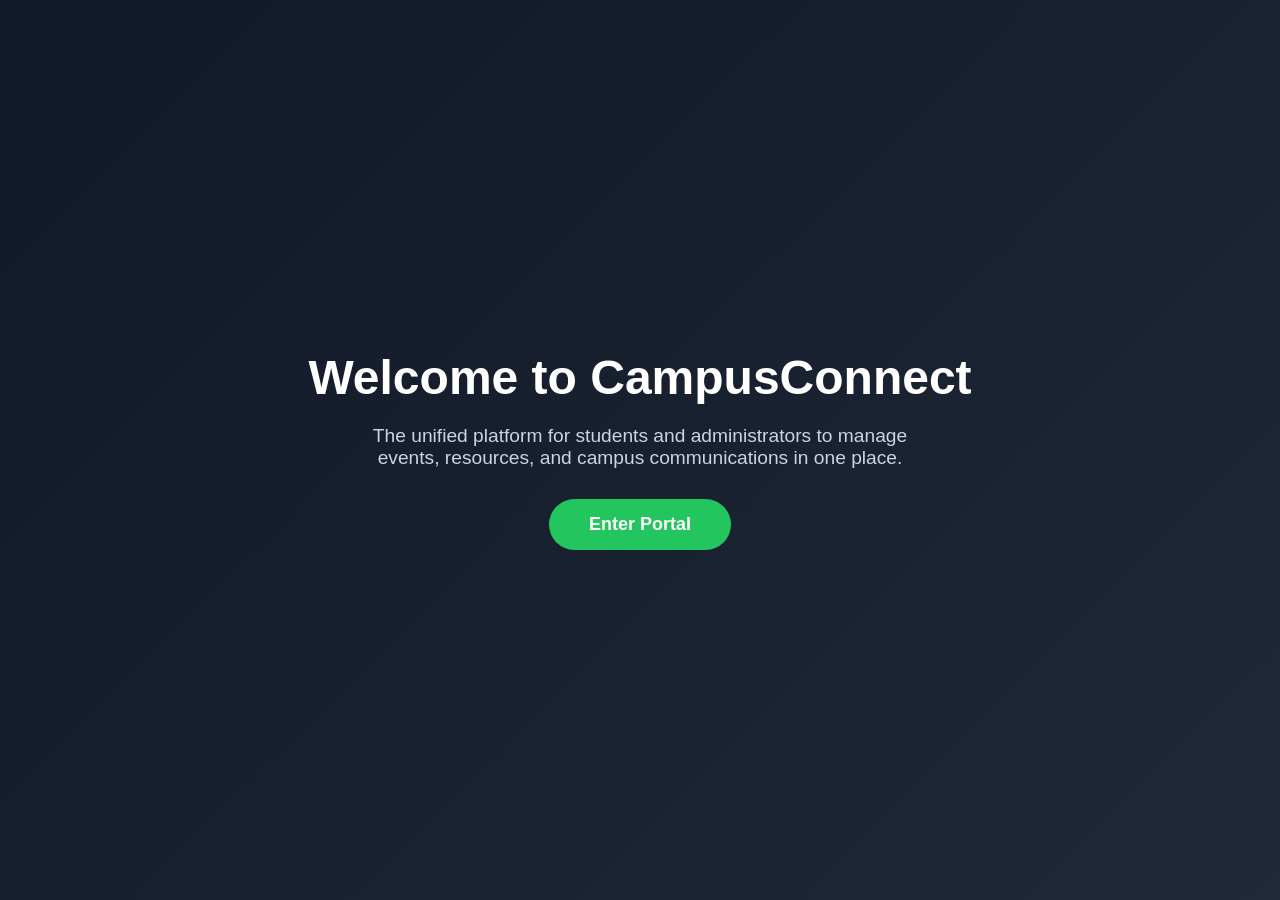
<file: index.html>
<!DOCTYPE html>
<html lang="en">
<head>
  <meta charset="UTF-8" />
  <meta name="viewport" content="width=device-width, initial-scale=1.0"/>
  <title>Welcome to CampusConnect</title>
  <link rel="stylesheet" href="styles.css">
  <style>
    
    .hero {
      height: 100vh;
      display: flex;
      flex-direction: column;
      justify-content: center;
      align-items: center;
      text-align: center;
      background: linear-gradient(135deg, #111827 0%, #1f2937 100%);
      color: white;
    }
    .hero h1 {
      font-size: 3rem;
      margin-bottom: 20px;
    }
    .hero p {
      font-size: 1.2rem;
      margin-bottom: 30px;
      color: #cbd5e1;
      max-width: 600px;
    }
    .get-started-btn {
      padding: 15px 40px;
      font-size: 18px;
      background-color: #22c55e;
      color: white;
      text-decoration: none;
      border-radius: 30px;
      font-weight: bold;
      transition: transform 0.2s;
    }
    .get-started-btn:hover {
      transform: scale(1.05);
      background-color: #16a34a;
    }
  </style>
</head>
<body>

  <div class="hero">
    <h1>Welcome to CampusConnect</h1>
    <p>The unified platform for students and administrators to manage events, resources, and campus communications in one place.</p>
    
    <a href="login.html" class="get-started-btn">Enter Portal</a>
  </div>

</body>
</html>
</file>
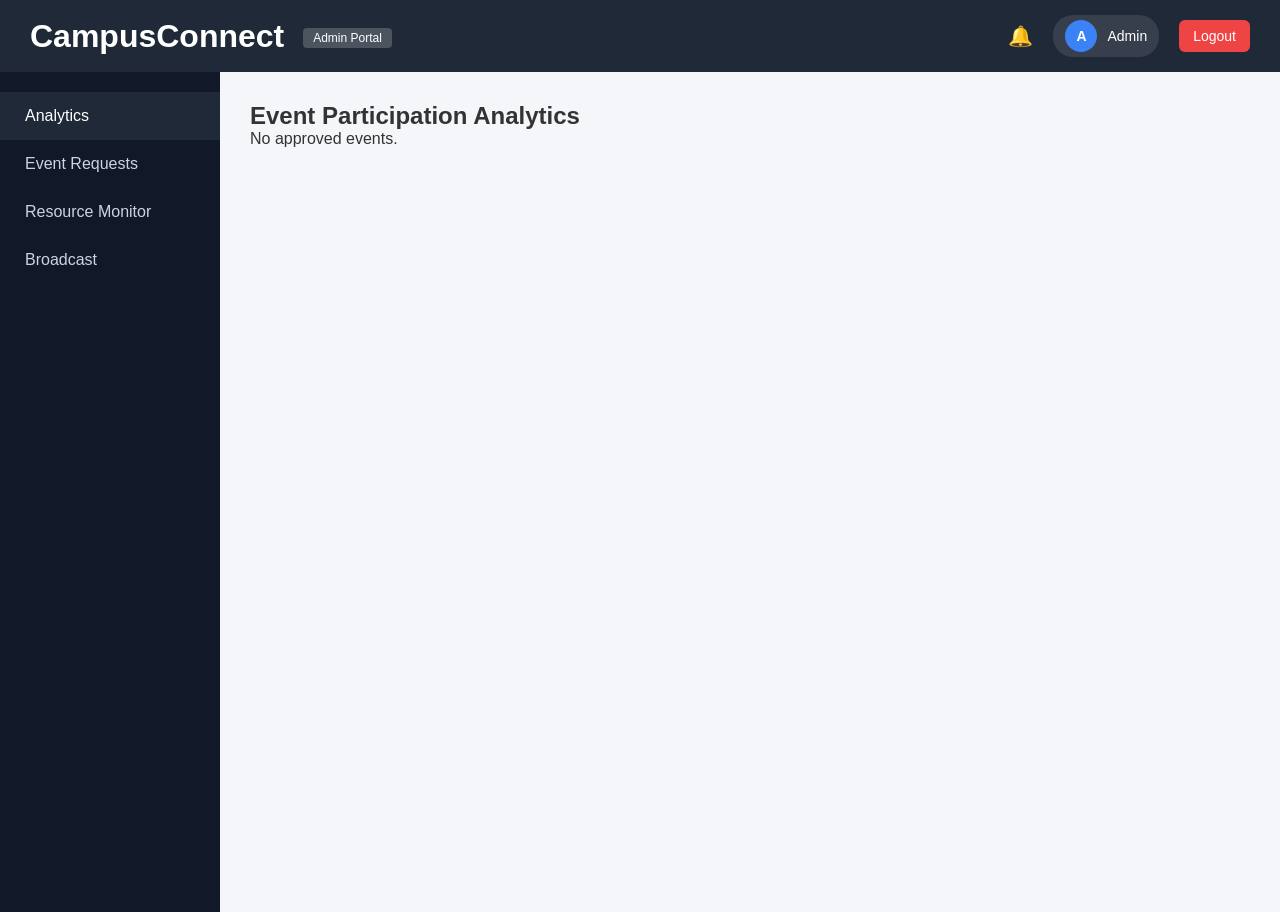
<file: admin.html>
<!DOCTYPE html>
<html lang="en">
<head>
  <meta charset="UTF-8"><title>Admin Portal</title>
  <link rel="stylesheet" href="styles.css">
  <style>
    .notif-badge { background: #ef4444; color: white; border-radius: 50%; padding: 2px 6px; font-size: 10px; position: absolute; top: -5px; right: -5px; }
  </style>
</head>
<body>
  <header class="navbar">
    <h1>CampusConnect <span class="role-badge">Admin Portal</span></h1>
    <div class="nav-right">
      <div style="position:relative;">
        <span style="font-size:20px;">🔔</span>
        <span id="notif-count" class="notif-badge" style="display:none;">0</span>
      </div>
      <div class="user-profile-trigger" onclick="toggleProfileModal()">
        <div class="profile-img">A</div>
        <span id="nav-username">Admin</span>
      </div>
      <button class="logout-btn" onclick="logout()">Logout</button>
    </div>
  </header>

  <div class="container">
    <aside class="sidebar">
      <ul>
        <li class="active" onclick="showSection('admin-dash', this)">Analytics</li>
        <li onclick="showSection('admin-approvals', this)">Event Requests</li>
        <li onclick="showSection('admin-resources', this)">Resource Monitor</li>
        <li onclick="showSection('admin-messages', this)">Broadcast</li>
      </ul>
    </aside>

    <main class="main-content">
      <div id="admin-dash" class="content-section">
        <h2>Event Participation Analytics</h2>
        <div class="cards" id="analytics-cards"></div>
      </div>

      <div id="admin-approvals" class="content-section hidden">
        <h2>Pending Event Requests (<span id="pending-count">0</span>)</h2>
        <div class="table-section">
          <table>
            <thead><tr><th>Event</th><th>Organizer</th><th>Date</th><th>Action</th></tr></thead>
            <tbody id="admin-table-body"></tbody>
          </table>
        </div>
      </div>

      <div id="admin-resources" class="content-section hidden">
        <h2>Upcoming/Current Resource & Room Usage</h2>
        <div class="table-section">
          <table>
            <thead><tr><th>Room</th><th>Event</th><th>Slot</th><th>Equipment Used</th></tr></thead>
            <tbody id="resource-table-body"></tbody>
          </table>
        </div>
      </div>

      <div id="admin-messages" class="content-section hidden">
        <h2>Broadcast Announcement</h2>
        <div class="student-form">
          <input type="text" id="msg-subject" placeholder="Subject">
          <textarea id="msg-body" placeholder="Message content..." rows="4"></textarea>
          <button class="btn approve" onclick="sendMessage()">Send to All Students</button>
          <button class="btn reject" onclick="clearLoungeChat()" style="margin-top:20px;">Clear Lounge Chat</button>
        </div>
      </div>
    </main>
  </div>

  <div id="profile-modal" class="modal-overlay" onclick="if(event.target == this) toggleProfileModal()">
    <div class="modal-content">
      <span class="close-modal" onclick="toggleProfileModal()">&times;</span>
      <h2>User Profile</h2>
      <div class="profile-detail"><label>Full Name</label><span id="prof-name">Admin User</span></div>
      <div class="profile-detail"><label>Role</label><span id="prof-role">Administrator</span></div>
    </div>
  </div>

  <script>
    function showSection(id, el) {
      document.querySelectorAll('.content-section').forEach(s => s.classList.add('hidden'));
      document.getElementById(id).classList.remove('hidden');
      document.querySelectorAll('.sidebar li').forEach(li => li.classList.remove('active'));
      el.classList.add('active');
      if(id === 'admin-dash') loadAnalytics();
      if(id === 'admin-resources') loadResourceMonitor();
    }

    function loadPendingEvents() {
      const table = document.getElementById('admin-table-body');
      const events = JSON.parse(localStorage.getItem('globalEvents')) || [];
      const pending = events.filter(e => e.status === 'Pending');
      document.getElementById('pending-count').innerText = pending.length;
      table.innerHTML = pending.length ? "" : "<tr><td colspan='4'>No pending events.</td></tr>";
      events.forEach((ev, idx) => {
        if(ev.status === 'Pending') {
          table.innerHTML += `<tr><td>${ev.name}</td><td>${ev.organizer}</td><td>${ev.date}</td>
            <td><button class="btn approve" onclick="updateEventStatus(${idx}, 'Approved')">Approve</button></td></tr>`;
        }
      });
    }

    function updateEventStatus(idx, status) {
      let events = JSON.parse(localStorage.getItem('globalEvents'));
      events[idx].status = status;
      localStorage.setItem('globalEvents', JSON.stringify(events));
      loadPendingEvents();
      alert("Event " + status);
    }

    // Updated Resource Monitor logic
    function loadResourceMonitor() {
      const table = document.getElementById('resource-table-body');
      const events = JSON.parse(localStorage.getItem('globalEvents')) || [];
      const active = events.filter(e => e.status === 'Approved');
      
      table.innerHTML = active.map(ev => `
        <tr>
          <td>${ev.room}</td>
          <td>${ev.name}</td>
          <td>${ev.slot}</td>
          <td>${(ev.equipment && ev.equipment.length) ? ev.equipment.join(', ') : 'No equipment'}</td>
        </tr>`).join('') || "<tr><td colspan='4'>No resources currently in use.</td></tr>";
    }

    function loadAnalytics() {
      const events = JSON.parse(localStorage.getItem('globalEvents')) || [];
      const reqs = JSON.parse(localStorage.getItem('studentRequests')) || [];
      const container = document.getElementById('analytics-cards');
      const approvedEvents = events.filter(e => e.status === 'Approved');
      container.innerHTML = approvedEvents.map(ev => {
        const count = reqs.filter(r => r.eventName === ev.name && r.status === 'Approved').length;
        return `<div class="card"><h3>${ev.name}</h3><p style="font-size: 24px; color: #3b82f6;">${count}</p><small>Students Participated</small></div>`;
      }).join('') || "No approved events.";
    }

    function sendMessage() {
      const subject = document.getElementById('msg-subject').value;
      const content = document.getElementById('msg-body').value;
      if(!subject || !content) return alert("Fill all fields");
      let msgs = JSON.parse(localStorage.getItem('campusMessages')) || [];
      msgs.unshift({ subject, content, time: new Date().toLocaleString() });
      localStorage.setItem('campusMessages', JSON.stringify(msgs));
      alert("Broadcasted!");
      document.getElementById('msg-subject').value = ""; document.getElementById('msg-body').value = "";
    }

    function clearLoungeChat() {
      if(confirm("Clear all student messages?")) { localStorage.removeItem('groupChat'); alert("Cleared."); }
    }

    function toggleProfileModal() {
      const m = document.getElementById('profile-modal');
      m.style.display = (m.style.display === 'flex') ? 'none' : 'flex';
    }

    function logout() { sessionStorage.removeItem('currentUser'); window.location.href='login.html'; }
    window.onload = () => { loadPendingEvents(); loadAnalytics(); };
  </script>
</body>
</html>
</file>
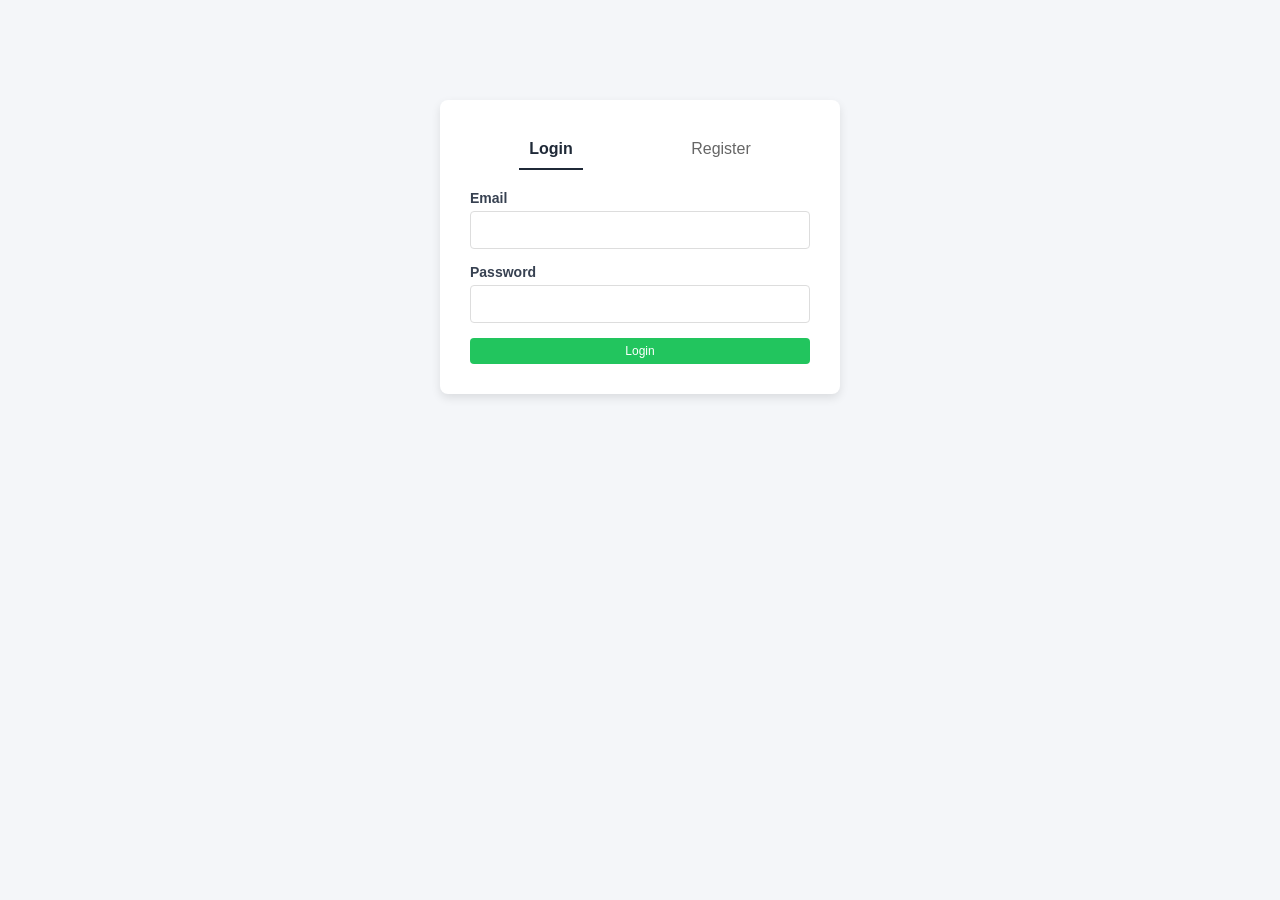
<file: login.html>
<!DOCTYPE html>
<html lang="en">
<head>
  <meta charset="UTF-8">
  <title>Login & Register - CampusConnect</title>
  <link rel="stylesheet" href="styles.css">
  <style>
    .auth-container { max-width: 400px; margin: 100px auto; background: white; padding: 30px; border-radius: 8px; box-shadow: 0 4px 10px rgba(0,0,0,0.1); }
    .auth-toggle { display: flex; justify-content: space-around; margin-bottom: 20px; cursor: pointer; }
    .auth-toggle span { padding: 10px; color: #666; }
    .auth-toggle .active { color: #1f2937; border-bottom: 2px solid #1f2937; font-weight: bold; }
    .form-group { margin-bottom: 15px; }
    .form-group label { display: block; margin-bottom: 5px; font-size: 14px; }
    .form-group input, .form-group select { width: 100%; padding: 10px; border: 1px solid #ddd; border-radius: 4px; }
  </style>
</head>
<body>
  <div class="auth-container">
    <div class="auth-toggle">
      <span id="login-tab" class="active" onclick="toggleAuth('login')">Login</span>
      <span id="reg-tab" onclick="toggleAuth('register')">Register</span>
    </div>

    <form id="login-form">
      <div class="form-group"><label>Email</label><input type="email" id="login-email" required></div>
      <div class="form-group"><label>Password</label><input type="password" id="login-pass" required></div>
      <button type="submit" class="btn approve" style="width:100%">Login</button>
    </form>

    <form id="reg-form" class="hidden">
      <div class="form-group"><label>Full Name</label><input type="text" id="reg-name" required></div>
      <div class="form-group"><label>Department</label><input type="text" id="reg-dept" required></div>
      <div class="form-group"><label>Year</label><input type="number" id="reg-year" placeholder="e.g. 2" required></div>
      <div class="form-group">
        <label>Role</label>
        <select id="reg-role">
          <option value="student">Student</option>
          <option value="organizer">Organizer (Club/Committee)</option>
          <option value="admin">Admin</option>
        </select>
      </div>
      <div class="form-group"><label>Email</label><input type="email" id="reg-email" required></div>
      <div class="form-group"><label>Password</label><input type="password" id="reg-pass" required></div>
      <button type="submit" class="btn approve" style="width:100%">Register</button>
    </form>
  </div>

  <script>
    function toggleAuth(type) {
      if(type === 'login') {
        document.getElementById('login-form').classList.remove('hidden');
        document.getElementById('reg-form').classList.add('hidden');
        document.getElementById('login-tab').classList.add('active');
        document.getElementById('reg-tab').classList.remove('active');
      } else {
        document.getElementById('login-form').classList.add('hidden');
        document.getElementById('reg-form').classList.remove('hidden');
        document.getElementById('reg-tab').classList.add('active');
        document.getElementById('login-tab').classList.remove('active');
      }
    }

    // Handle Registration
    document.getElementById('reg-form').onsubmit = function(e) {
      e.preventDefault();
      const user = {
        name: document.getElementById('reg-name').value,
        dept: document.getElementById('reg-dept').value,
        year: document.getElementById('reg-year').value,
        role: document.getElementById('reg-role').value,
        email: document.getElementById('reg-email').value,
        pass: document.getElementById('reg-pass').value
      };
      localStorage.setItem(user.email, JSON.stringify(user));
      alert("Registration Successful! Please login.");
      toggleAuth('login');
    };

    // Handle Login
    document.getElementById('login-form').onsubmit = function(e) {
      e.preventDefault();
      const email = document.getElementById('login-email').value;
      const pass = document.getElementById('login-pass').value;
      const userData = JSON.parse(localStorage.getItem(email));

      if(userData && userData.pass === pass) {
        sessionStorage.setItem('currentUser', JSON.stringify(userData));
        // Redirect based on role
        if(userData.role === 'admin') window.location.href = 'admin.html';
        else if(userData.role === 'organizer') window.location.href = 'organizer.html';
        else window.location.href = 'student.html';
      } else {
        alert("Invalid Credentials");
      }
    };
  </script>
</body>
</html>
</file>
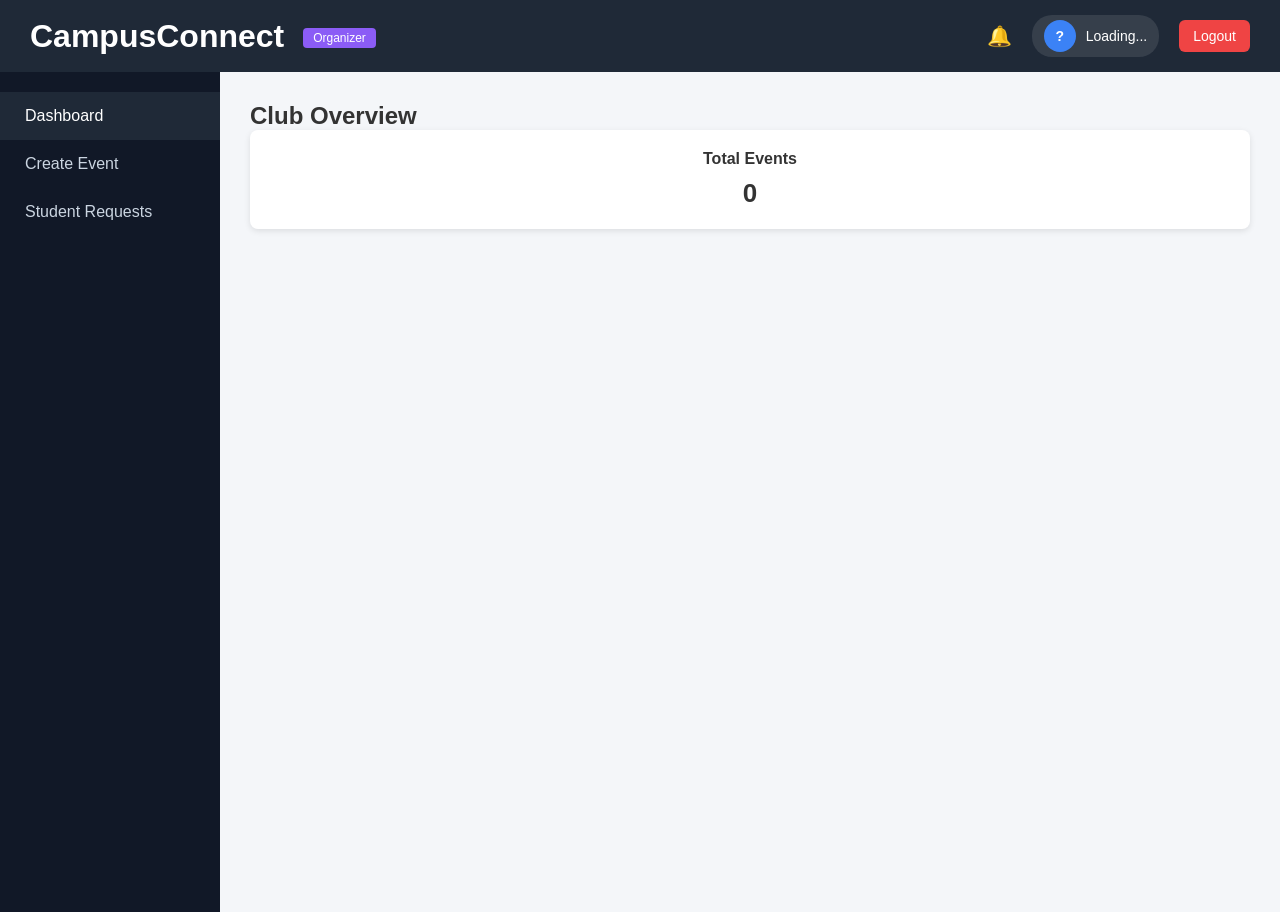
<file: organizer.html>
<!DOCTYPE html>
<html lang="en">
<head>
  <meta charset="UTF-8"><title>Organizer Portal</title>
  <link rel="stylesheet" href="styles.css">
  <style>
    .notif-dropdown { position: absolute; top: 60px; right: 80px; width: 300px; background: white; border: 1px solid #ddd; border-radius: 8px; box-shadow: 0 4px 12px rgba(0,0,0,0.15); display: none; z-index: 1000; color: #333; }
    .notif-item { padding: 12px; border-bottom: 1px solid #f9f9f9; font-size: 12px; }
    .notif-badge { background: #ef4444; color: white; border-radius: 50%; padding: 2px 6px; font-size: 10px; position: absolute; top: -5px; right: -5px; }
    .equip-grid { display: grid; grid-template-columns: 1fr 1fr; gap: 10px; margin-top: 10px; }
  </style>
</head>
<body>
  <header class="navbar">
    <h1>CampusConnect <span class="role-badge" style="background:#8b5cf6">Organizer</span></h1>
    <div class="nav-right">
      <div style="position:relative; cursor:pointer;" onclick="toggleNotifs()">
        <span style="font-size:20px;">🔔</span>
        <span id="notif-count" class="notif-badge" style="display:none;">0</span>
        <div id="notif-list" class="notif-dropdown"></div>
      </div>
      <div class="user-profile-trigger" onclick="toggleProfileModal()">
        <div class="profile-img" id="nav-avatar">?</div>
        <span id="nav-username">Loading...</span>
      </div>
      <button class="logout-btn" onclick="logout()">Logout</button>
    </div>

    <div id="profile-modal" class="modal-overlay" onclick="if(event.target == this) toggleProfileModal()">
      <div class="modal-content">
        <span class="close-modal" onclick="toggleProfileModal()">&times;</span>
        <h2>User Profile</h2>
        <div class="profile-detail"><label>Full Name</label><span id="prof-name">---</span></div>
        <div class="profile-detail"><label>Dept</label><span id="prof-dept">---</span></div>
      </div>
    </div>
  </header>

  <div class="container">
    <aside class="sidebar">
      <ul>
        <li class="active" onclick="showSection('org-dash', this)">Dashboard</li>
        <li onclick="showSection('org-create', this)">Create Event</li>
        <li onclick="showSection('org-manage', this)">Student Requests</li>
      </ul>
    </aside>

    <main class="main-content">
      <div id="org-dash" class="content-section">
        <h2>Club Overview</h2>
        <div class="cards">
          <div class="card"><h3>Total Events</h3><p id="event-count">0</p></div>
        </div>
      </div>

      <div id="org-create" class="content-section hidden">
        <h2>Request New Event & Resources</h2>
        <div class="student-form">
          <label>Event Name</label><input type="text" id="ev-name">
          <label>Date</label><input type="date" id="ev-date">
          <label>Venue/Room</label>
          <select id="ev-room">
            <option>Seminar Hall A</option><option>Main Auditorium</option><option>Open Air Theatre</option>
          </select>
          <label>Time Slot</label>
          <select id="ev-slot">
            <option>09:00 AM - 12:00 PM</option><option>02:00 PM - 05:00 PM</option>
          </select>
          
          <label><strong>Select Equipment:</strong></label>
          <div class="equip-grid">
            <label><input type="checkbox" class="equip-opt" value="Camera"> Camera</label>
            <label><input type="checkbox" class="equip-opt" value="Mic"> Microphone</label>
            <label><input type="checkbox" class="equip-opt" value="Lightings"> Lightings</label>
            <label><input type="checkbox" class="equip-opt" value="Projector"> Projector</label>
            <label><input type="checkbox" class="equip-opt" value="Sound System"> Sound System</label>
          </div>
          
          <button class="btn approve" style="margin-top:20px;" onclick="requestEvent()">Submit Proposal</button>
        </div>
      </div>

      <div id="org-manage" class="content-section hidden">
        <h2>Manage Applications</h2>
        <div class="table-section">
          <table>
            <thead><tr><th>Event</th><th>Student</th><th>Action</th></tr></thead>
            <tbody id="org-student-table"></tbody>
          </table>
        </div>
      </div>
    </main>
  </div>

  <script>
    const user = JSON.parse(sessionStorage.getItem('currentUser'));

    function requestEvent() {
      const name = document.getElementById('ev-name').value;
      const date = document.getElementById('ev-date').value;
      const room = document.getElementById('ev-room').value;
      const slot = document.getElementById('ev-slot').value;
      const equip = Array.from(document.querySelectorAll('.equip-opt:checked')).map(cb => cb.value);

      if(!name || !date) return alert("Fill all fields");

      let events = JSON.parse(localStorage.getItem('globalEvents')) || [];
      events.push({ 
        name, 
        organizer: user.name, 
        date, 
        room, 
        slot, 
        equipment: equip, 
        status: "Pending" 
      });
      
      localStorage.setItem('globalEvents', JSON.stringify(events));
      alert("Sent for Admin approval!");
      location.reload(); 
    }

    function loadStudentRequests() {
      const table = document.getElementById('org-student-table');
      const reqs = JSON.parse(localStorage.getItem('studentRequests')) || [];
      const myReqs = reqs.filter(r => r.organizer === user.name && r.status === 'Pending');
      
      table.innerHTML = myReqs.length ? "" : "<tr><td colspan='3'>No applicants.</td></tr>";
      reqs.forEach((r, idx) => {
        if(r.organizer === user.name && r.status === 'Pending') {
          table.innerHTML += `<tr><td>${r.eventName}</td><td>${r.studentName}</td>
            <td><button class="btn approve" onclick="respond('${r.studentName}', '${r.eventName}', 'Approved')">Approve</button></td></tr>`;
        }
      });
      updateRequestCount();
    }

    function respond(sName, eName, status) {
      let reqs = JSON.parse(localStorage.getItem('studentRequests'));
      const idx = reqs.findIndex(r => r.studentName === sName && r.eventName === eName);
      reqs[idx].status = status;
      localStorage.setItem('studentRequests', JSON.stringify(reqs));
      loadStudentRequests();
    }

    function showSection(id, el) {
      document.querySelectorAll('.content-section').forEach(s => s.classList.add('hidden'));
      document.getElementById(id).classList.remove('hidden');
      document.querySelectorAll('.sidebar li').forEach(li => li.classList.remove('active'));
      el.classList.add('active');
      if(id === 'org-manage') loadStudentRequests();
    }

    function toggleProfileModal() {
      const m = document.getElementById('profile-modal');
      m.style.display = (m.style.display === 'flex') ? 'none' : 'flex';
      document.getElementById('prof-name').innerText = user.name;
      document.getElementById('prof-dept').innerText = user.dept;
    }

    function logout() { sessionStorage.removeItem('currentUser'); window.location.href='login.html'; }

    window.onload = () => {
      document.getElementById('nav-username').innerText = user.name;
      const events = JSON.parse(localStorage.getItem('globalEvents')) || [];
      document.getElementById('event-count').innerText = events.filter(e => e.organizer === user.name).length;
    };
  </script>
</body>
</html>
</file>
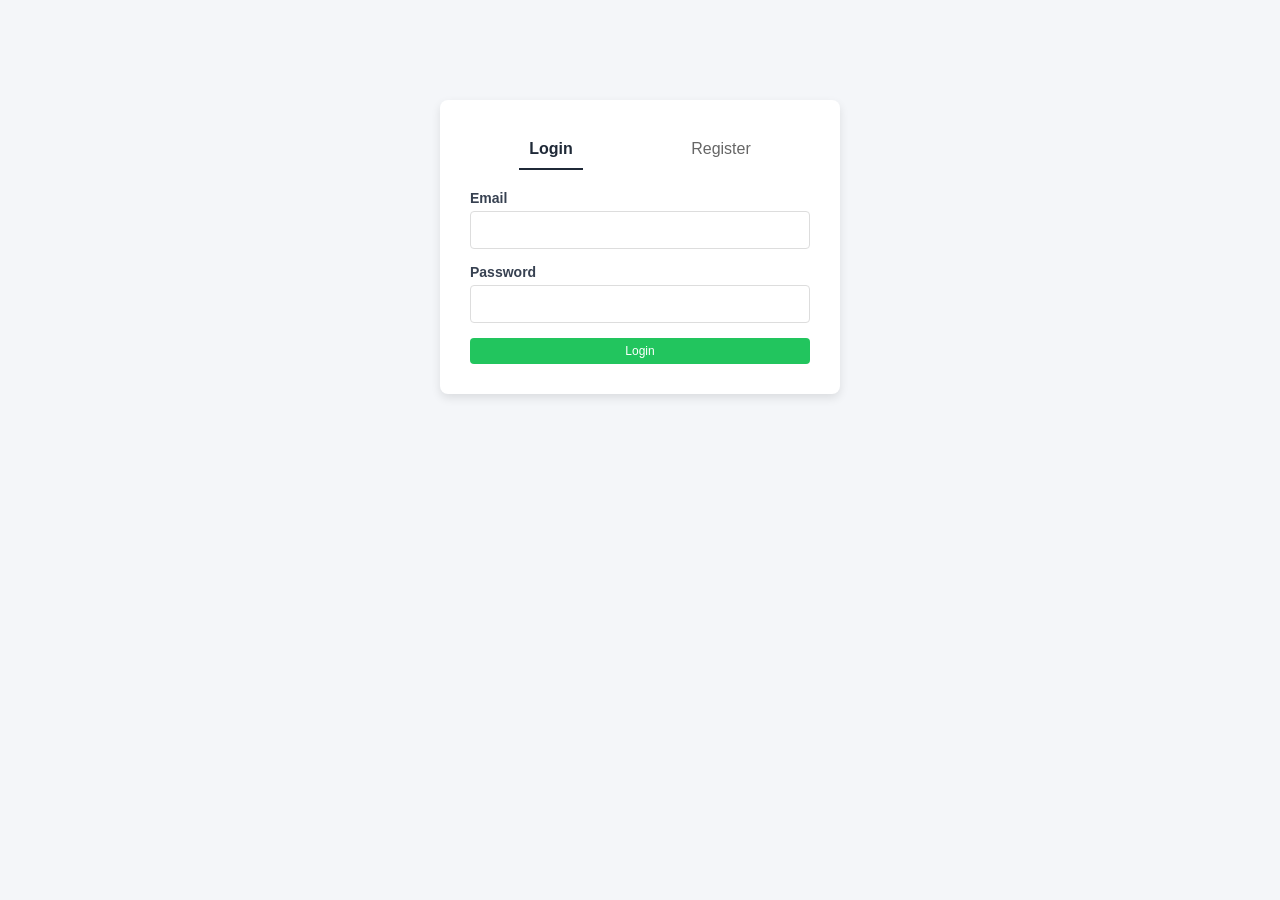
<file: student.html>
<!DOCTYPE html>
<html lang="en">
<head>
  <meta charset="UTF-8">
  <title>Student Portal - CampusConnect</title>
  <link rel="stylesheet" href="styles.css">
  <style>
    /* Notification Styles */
    .notif-dropdown { position: absolute; top: 60px; right: 80px; width: 300px; background: white; border: 1px solid #ddd; border-radius: 8px; box-shadow: 0 4px 12px rgba(0,0,0,0.15); display: none; z-index: 1000; color: #333; }
    .notif-header { padding: 10px; border-bottom: 1px solid #eee; font-weight: bold; display: flex; justify-content: space-between; font-size: 14px; }
    .notif-item { padding: 12px; border-bottom: 1px solid #f9f9f9; font-size: 12px; border-left: 3px solid transparent; }
    .notif-item.new { border-left-color: #3b82f6; background: #f0f7ff; }
    .notif-badge { background: #ef4444; color: white; border-radius: 50%; padding: 2px 6px; font-size: 10px; position: absolute; top: -5px; right: -5px; }
    
    /* Existing Chat Styles */
    .chat-box { background: #f8fafc; border: 1px solid #e2e8f0; border-radius: 8px; height: 300px; overflow-y: auto; padding: 15px; display: flex; flex-direction: column; gap: 10px; margin-bottom: 10px; }
    .chat-msg { background: white; padding: 10px; border-radius: 8px; box-shadow: 0 1px 3px rgba(0,0,0,0.1); width: fit-content; max-width: 80%; }
    .calendar-grid { display: grid; grid-template-columns: repeat(7, 1fr); gap: 5px; margin-top: 10px; }
    .calendar-day { padding: 10px; background: #eee; text-align: center; border-radius: 4px; font-size: 12px; }
    .calendar-day.today { background: #3b82f6; color: white; }
  </style>
</head>
<body>
  <header class="navbar">
    <h1>CampusConnect <span class="role-badge">Student Portal</span></h1>
    <div class="nav-right">
      <div style="position:relative; cursor:pointer;" onclick="toggleNotifs()">
        <span style="font-size:20px;">🔔</span>
        <span id="notif-count" class="notif-badge" style="display:none;">0</span>
      </div>
      <div class="user-profile-trigger" onclick="toggleProfileModal()">
        <div class="profile-img" id="nav-avatar">?</div>
        <span id="nav-username">Loading...</span>
      </div>
      <button class="logout-btn" onclick="logout()">Logout</button>
    </div>
    <div id="notif-box" class="notif-dropdown">
      <div class="notif-header">Notifications <span onclick="clearNotifs()" style="color:#3b82f6; cursor:pointer; font-size:11px;">Clear All</span></div>
      <div id="notif-list" style="max-height: 300px; overflow-y: auto;"></div>
    </div>
  </header>

  <div id="profile-modal" class="modal-overlay" onclick="if(event.target == this) toggleProfileModal()">
    <div class="modal-content">
      <span class="close-modal" onclick="toggleProfileModal()">&times;</span>
      <h2>User Profile</h2>
      <div class="profile-detail"><label>Full Name</label><span id="prof-name">---</span></div>
      <div class="profile-detail"><label>Email Address</label><span id="prof-email">---</span></div>
      <div class="profile-detail"><label>Department</label><span id="prof-dept">---</span></div>
    </div>
  </div>

  <div class="container">
    <aside class="sidebar">
      <ul>
        <li class="active" onclick="showSection('stu-dash', this)">Dashboard</li>
        <li onclick="showSection('stu-events', this)">Events Hub</li>
        <li onclick="showSection('stu-status', this)">My Applications</li>
        <li onclick="showSection('stu-chat', this)">Lounge Chat</li>
      </ul>
    </aside>

    <main class="main-content">
      <div id="stu-dash" class="content-section">
        <h2 id="welcome-msg">Welcome</h2>
        <div class="cards-grid">
          <div class="card"><h3>Broadcasts</h3><div class="message-box" id="broadcast-list"></div></div>
          <div class="card"><h3>Calendar</h3><div id="calendar-container" class="calendar-grid"></div></div>
        </div>
      </div>

      <div id="stu-events" class="content-section hidden">
        <h2>Available Events</h2>
        <div id="event-list" class="cards-grid"></div>
      </div>

      <div id="stu-status" class="content-section hidden">
        <h2>Application Status</h2>
        <table>
          <thead><tr><th>Event</th><th>Organizer</th><th>Status</th></tr></thead>
          <tbody id="stu-status-body"></tbody>
        </table>
      </div>

      <div id="stu-chat" class="content-section hidden">
        <h2>Student Lounge</h2>
        <div class="chat-box" id="chat-box"></div>
        <div style="display:flex; gap:10px;">
          <input type="text" id="chat-input" placeholder="Say something..." style="flex:1;">
          <button class="btn approve" onclick="sendChat()">Send</button>
        </div>
      </div>
    </main>
  </div>

  <script>
    const user = JSON.parse(sessionStorage.getItem('currentUser'));
    if(!user) window.location.href='login.html';

    function toggleNotifs() {
      const box = document.getElementById('notif-box');
      box.style.display = box.style.display === 'block' ? 'none' : 'block';
    }

    function loadNotifications() {
      const reqs = JSON.parse(localStorage.getItem('studentRequests')) || [];
      const events = JSON.parse(localStorage.getItem('globalEvents')) || [];
      const list = document.getElementById('notif-list');
      let notifs = [];

      // Application Updates
      reqs.filter(r => r.studentName === user.name && r.status !== 'Pending').forEach(r => {
        notifs.push(`Your application for <b>${r.eventName}</b> was <b>${r.status}</b>.`);
      });

      // Upcoming Approved Events joined by user
      events.filter(e => e.status === 'Approved').forEach(e => {
        if(reqs.some(r => r.eventName === e.name && r.studentName === user.name && r.status === 'Approved')) {
          notifs.push(`Reminder: <b>${e.name}</b> is on ${e.date} at ${e.slot || 'TBA'}.`);
        }
      });

      document.getElementById('notif-count').innerText = notifs.length;
      document.getElementById('notif-count').style.display = notifs.length ? 'block' : 'none';
      list.innerHTML = notifs.length ? notifs.reverse().map(n => `<div class="notif-item">${n}</div>`).join('') : '<div class="notif-item">No notifications.</div>';
    }

    function loadEvents() {
      const list = document.getElementById('event-list');
      const events = JSON.parse(localStorage.getItem('globalEvents')) || [];
      const approved = events.filter(e => e.status === 'Approved');
      list.innerHTML = approved.map(ev => `
        <div class="card">
          <strong>${ev.name}</strong><br><small>${ev.organizer} | ${ev.date}</small>
          <button class="btn approve" style="width:100%; margin-top:10px;" onclick="apply('${ev.name}', '${ev.organizer}')">Apply to Join</button>
        </div>`).join('') || "No upcoming events.";
    }

    function apply(evName, orgName) {
      let reqs = JSON.parse(localStorage.getItem('studentRequests')) || [];
      if(reqs.some(r => r.eventName === evName && r.studentName === user.name)) return alert("Already applied!");
      reqs.push({ eventName: evName, organizer: orgName, studentName: user.name, status: "Pending" });
      localStorage.setItem('studentRequests', JSON.stringify(reqs));
      alert("Application sent to Organizer!");
      loadNotifications();
    }

    function loadMyStatus() {
      const reqs = JSON.parse(localStorage.getItem('studentRequests')) || [];
      document.getElementById('stu-status-body').innerHTML = reqs.filter(r => r.studentName === user.name)
        .map(r => `<tr><td>${r.eventName}</td><td>${r.organizer}</td><td><span class="badge ${r.status.toLowerCase()}">${r.status}</span></td></tr>`).join('');
    }

    function loadMessages() {
      const box = document.getElementById('broadcast-list');
      const msgs = JSON.parse(localStorage.getItem('campusMessages')) || [];
      box.innerHTML = msgs.map(m => `<div class="message-item"><b>${m.subject}</b><p>${m.content}</p><small>${m.time}</small></div>`).join('') || "No announcements.";
    }

    function sendChat() {
      const input = document.getElementById('chat-input');
      if(!input.value) return;
      let chats = JSON.parse(localStorage.getItem('groupChat')) || [];
      chats.push({ user: user.name, msg: input.value, time: new Date().toLocaleTimeString() });
      localStorage.setItem('groupChat', JSON.stringify(chats));
      input.value = "";
      loadChat();
    }

    function loadChat() {
      const box = document.getElementById('chat-box');
      const chats = JSON.parse(localStorage.getItem('groupChat')) || [];
      box.innerHTML = chats.map(c => `<div class="chat-msg"><b>${c.user}</b>: ${c.msg} <small style="display:block; font-size:9px; color:#999;">${c.time}</small></div>`).join('');
      box.scrollTop = box.scrollHeight;
    }

    function showSection(id, el) {
      document.querySelectorAll('.content-section').forEach(s => s.classList.add('hidden'));
      document.getElementById(id).classList.remove('hidden');
      document.querySelectorAll('.sidebar li').forEach(li => li.classList.remove('active'));
      el.classList.add('active');
    }

    function toggleProfileModal() {
      const m = document.getElementById('profile-modal');
      m.style.display = (m.style.display === 'flex') ? 'none' : 'flex';
      document.getElementById('prof-name').innerText = user.name;
      document.getElementById('prof-email').innerText = user.email || 'N/A';
      document.getElementById('prof-dept').innerText = user.dept || 'N/A';
    }

    window.onload = () => {
      document.getElementById('nav-username').innerText = user.name;
      document.getElementById('welcome-msg').innerText = `Hello, ${user.name}!`;
      loadNotifications();
      loadMessages();
      loadEvents();
      loadMyStatus();
      loadChat();
      setInterval(loadChat, 3000);
      
      const cal = document.getElementById('calendar-container');
      for(let i=1; i<=30; i++) cal.innerHTML += `<div class="calendar-day ${i===new Date().getDate()?'today':''}">${i}</div>`;
    };

    function logout() { sessionStorage.removeItem('currentUser'); window.location.href='login.html'; }
  </script>
</body>
</html>
</file>
<file: styles.css>
* {
  margin: 0;
  padding: 0;
  box-sizing: border-box;
  font-family: "Segoe UI", sans-serif;
}

body {
  background-color: #f4f6f9;
  color: #333;
}


.navbar {
  background-color: #1f2937;
  color: white;
  padding: 15px 30px;
  display: flex;
  justify-content: space-between;
  align-items: center;
}

.nav-right {
  display: flex;
  align-items: center;
  gap: 20px;
}

.notification {
  cursor: pointer;
  font-size: 18px;
}


.container {
  display: flex;
  min-height: calc(100vh - 60px);
}


.sidebar {
  width: 220px;
  background-color: #111827;
  padding-top: 20px;
}

.sidebar ul {
  list-style: none;
}

.sidebar li {
  padding: 15px 25px;
  color: #cbd5e1;
  cursor: pointer;
}

.sidebar li:hover,
.sidebar li.active {
  background-color: #1f2937;
  color: white;
}


.main-content {
  flex: 1;
  padding: 30px;
}


.cards {
  display: grid;
  grid-template-columns: repeat(auto-fit, minmax(200px, 1fr));
  gap: 20px;
  margin-bottom: 30px;
}

.card {
  background-color: white;
  padding: 20px;
  border-radius: 8px;
  text-align: center;
  box-shadow: 0 2px 6px rgba(0,0,0,0.1);
}

.card h3 {
  font-size: 16px;
  margin-bottom: 10px;
}

.card p {
  font-size: 26px;
  font-weight: bold;
}

.table-section {
  background-color: white;
  padding: 20px;
  margin-bottom: 30px;
  border-radius: 8px;
  box-shadow: 0 2px 6px rgba(0,0,0,0.1);
}

.table-section h2 {
  margin-bottom: 15px;
}

table {
  width: 100%;
  border-collapse: collapse;
}

thead {
  background-color: #f1f5f9;
}

th, td {
  padding: 12px;
  text-align: left;
  border-bottom: 1px solid #e5e7eb;
}


.badge {
  padding: 5px 10px;
  border-radius: 12px;
  font-size: 12px;
  font-weight: bold;
}

.pending {
  background-color: #fde68a;
  color: #92400e;
}

.approved {
  background-color: #bbf7d0;
  color: #166534;
}

.btn {
  padding: 6px 12px;
  border: none;
  border-radius: 4px;
  cursor: pointer;
  font-size: 12px;
}

.approve {
  background-color: #22c55e;
  color: white;
}

.reject {
  background-color: #ef4444;
  color: white;
}


@media (max-width: 768px) {
  .sidebar {
    display: none;
  }
}
.logout-btn {
  background-color: #ef4444;
  color: white;
  border: none;
  padding: 8px 14px;
  border-radius: 6px;
  cursor: pointer;
  font-size: 14px;
}

.logout-btn:hover {
  background-color: #dc2626;
}

.login-container {
  display: flex;
  justify-content: center;
  align-items: center;
  min-height: 100vh;
  background-color: #f4f6f9;
}

.login-card {
  background-color: white;
  width: 100%;
  max-width: 400px;
  padding: 40px;
  border-radius: 8px;
  box-shadow: 0 4px 12px rgba(0, 0, 0, 0.1);
  text-align: center;
}

.login-header h1 {
  font-size: 24px;
  color: #1f2937;
  margin-bottom: 5px;
}

.login-header p {
  color: #6b7280;
  margin-bottom: 30px;
  font-size: 14px;
}


.form-group {
  margin-bottom: 20px;
  text-align: left;
}

.form-group label {
  display: block;
  font-size: 14px;
  font-weight: 600;
  margin-bottom: 8px;
  color: #374151;
}

.form-group input {
  width: 100%;
  padding: 10px 12px;
  border: 1px solid #d1d5db;
  border-radius: 6px;
  font-size: 14px;
  outline: none;
  transition: border-color 0.2s;
}

.form-group input:focus {
  border-color: #1f2937;
}


.login-btn {
  width: 100%;
  padding: 12px;
  background-color: #1f2937;
  color: white;
  border: none;
  border-radius: 6px;
  font-size: 16px;
  font-weight: bold;
  cursor: pointer;
  transition: background-color 0.2s;
}

.login-btn:hover {
  background-color: #111827;
}


.form-footer {
  margin-top: 20px;
}

.form-footer a {
  color: #1f2937;
  font-size: 13px;
  text-decoration: none;
}

.form-footer a:hover {
  text-decoration: underline;
}

.role-selector {
  display: flex;
  justify-content: center;
  gap: 20px;
  margin-bottom: 25px;
}

.radio-label {
  cursor: pointer;
}

.radio-label input {
  display: none; 
}

.radio-custom {
  padding: 8px 20px;
  border: 1px solid #d1d5db;
  border-radius: 20px;
  background-color: #f9fafb;
  color: #6b7280;
  font-size: 14px;
  font-weight: 600;
  transition: all 0.2s;
}


.radio-label input:checked + .radio-custom {
  background-color: #1f2937;
  color: white;
  border-color: #1f2937;
  box-shadow: 0 2px 5px rgba(0,0,0,0.2);
}


.form-row {
  display: flex;
  gap: 20px;
  margin-bottom: 15px;
}

.form-group-inline {
  flex: 1;
  display: flex;
  flex-direction: column;
}

.student-form label {
  font-size: 13px;
  font-weight: bold;
  margin-bottom: 5px;
  color: #4b5563;
}

.student-form input, 
.student-form select, 
.student-form textarea {
  padding: 10px;
  border: 1px solid #d1d5db;
  border-radius: 4px;
  font-family: inherit;
  width: 100%;
}


.message-box {
  display: flex;
  flex-direction: column;
  gap: 15px;
}

.message-item {
  padding: 15px;
  border-left: 4px solid #3b82f6; 
  background-color: #f8fafc;
  border-radius: 0 4px 4px 0;
}

.message-item strong {
  display: block;
  margin-bottom: 4px;
  color: #1e3a8a;
}

.message-item p {
  font-size: 14px;
  color: #334155;
  margin-bottom: 6px;
}

.msg-time {
  font-size: 11px;
  color: #94a3b8;
}
.role-badge {
  font-size: 12px;
  background: rgba(255, 255, 255, 0.2);
  padding: 2px 8px;
  border-radius: 4px;
  margin-left: 10px;
  font-weight: normal;
  vertical-align: middle;
}

.hidden {
  display: none;
}
.hidden { display: none; }

.role-badge {
  font-size: 12px;
  background: rgba(255, 255, 255, 0.2);
  padding: 3px 10px;
  border-radius: 4px;
  margin-left: 10px;
  font-weight: normal;
}
.badge.approved { background-color: #22c55e; color: white; }
.badge.rejected { background-color: #ef4444; color: white; }
.badge.pending { background-color: #f59e0b; color: white; }
textarea {
  width: 100%;
  padding: 12px;
  border: 1px solid #d1d5db;
  border-radius: 6px;
  font-family: inherit;
  resize: vertical;
  margin-bottom: 10px;
}

.message-item {
  margin-bottom: 15px;
  border-bottom: 1px solid #eee;
  padding-bottom: 10px;
}
.calendar-wrapper {
  background: white;
  padding: 20px;
  border-radius: 8px;
  box-shadow: 0 2px 6px rgba(0,0,0,0.1);
  margin-top: 20px;
}

.calendar-grid {
  display: grid;
  grid-template-columns: repeat(7, 1fr);
  gap: 5px;
  text-align: center;
}

.calendar-day-head {
  font-weight: bold;
  padding: 10px;
  background: #f1f5f9;
  border-radius: 4px;
}

.calendar-day {
  padding: 20px;
  border: 1px solid #e5e7eb;
  border-radius: 4px;
  min-height: 80px;
  position: relative;
}

.calendar-day:hover {
  background-color: #f9fafb;
}

.calendar-day.today {
  border: 2px solid #1f2937;
  background: #eff6ff;
}

.user-profile-trigger {
  display: flex;
  align-items: center;
  gap: 10px;
  cursor: pointer;
  padding: 5px 12px;
  border-radius: 20px;
  background: rgba(255,255,255,0.1);
  transition: 0.3s;
}

.user-profile-trigger:hover {
  background: rgba(255,255,255,0.2);
}

.profile-img {
  width: 32px;
  height: 32px;
  background: #3b82f6;
  border-radius: 50%;
  display: flex;
  align-items: center;
  justify-content: center;
  font-weight: bold;
  color: white;
  font-size: 14px;
}

#nav-username {
  font-size: 14px;
  font-weight: 500;
}


.modal-overlay {
  position: fixed;
  top: 0;
  left: 0;
  width: 100%;
  height: 100%;
  background: rgba(0,0,0,0.6);
  display: none; /* Controlled by JS */
  justify-content: center;
  align-items: center;
  z-index: 2000;
}

.modal-content {
  background: white;
  padding: 30px;
  border-radius: 12px;
  width: 360px;
  text-align: center;
  position: relative;
  box-shadow: 0 20px 25px -5px rgba(0, 0, 0, 0.1);
}

.modal-content h2 { 
  margin-bottom: 20px; 
  color: #111827;
  font-size: 20px;
}

.profile-detail { 
  margin-bottom: 15px; 
  text-align: left; 
  border-bottom: 1px solid #f3f4f6; 
  padding-bottom: 8px; 
}

.profile-detail label { 
  font-size: 11px; 
  text-transform: uppercase;
  letter-spacing: 0.05em;
  color: #6b7280; 
  display: block; 
  margin-bottom: 2px;
}

.profile-detail span { 
  font-weight: 600; 
  color: #1f2937; 
  font-size: 15px;
}

.close-modal {
  position: absolute;
  top: 15px;
  right: 15px;
  cursor: pointer;
  font-size: 24px;
  color: #9ca3af;
}

.close-modal:hover { color: #111827; }
</file>
